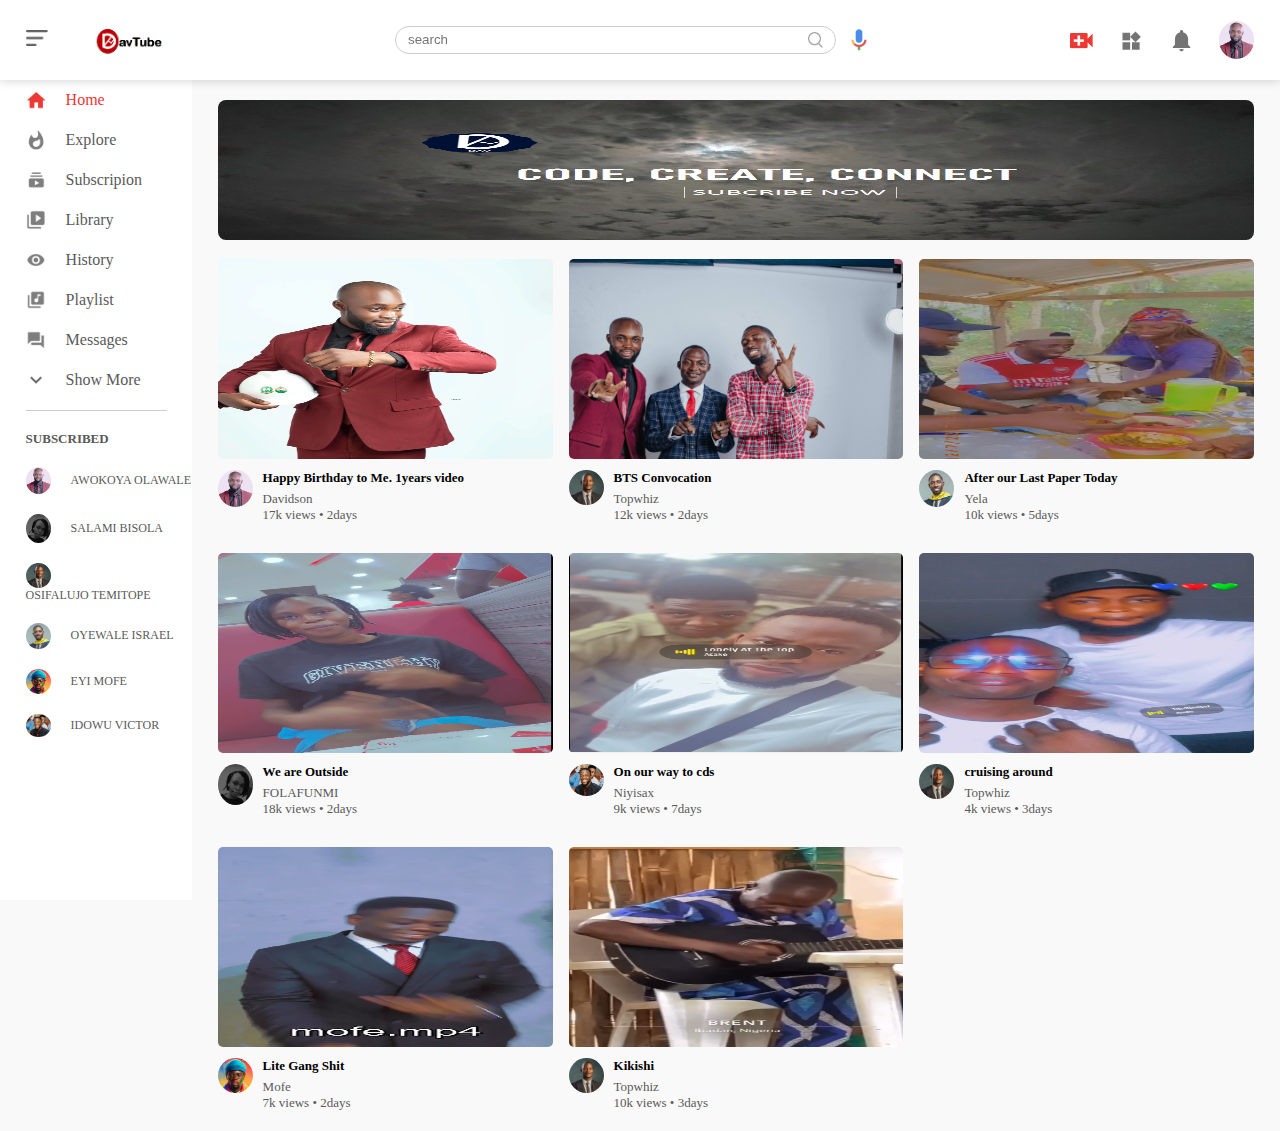
<file: index.html>
<!DOCTYPE html>
<html>
    <head>
        <title>DavTube</title>
        <meta charset="UTF-8">
        <meta http-equiv="X-UA-Compatible" content="IE=egde">
        <meta name="viewport" content="width=device-width, initial-scale=1"/>
        <link rel="stylesheet" href="style.css">
    </head>
    <body>
        <nav class="flex-div">
            <div class="nav-left flex-div">
                <a href="index.html"><img src="images/menu.png" class="menu-icon"></a>
                <img src="images/dt2.png" class="logo">
            </div>
            <div class="nav-middle flex-div">
                <div class="search-box flex-div">
                    <input type="text" placeholder="search">
                    <img src="images/search.png">
                </div>
                <img src="images/voice-search.png" class="mic-icon">
            </div>
            <div class="nav-right flex-div">
                <img src="images/upload.png">
                <img src="images/more.png">
                <img src="images/notification.png">
                <img src="images/Davids.jpg" class="user-icon">
            </div>
        </nav>

        <!------------ --------sidebar-------------------- -->

        <div class="sidebar">
            <div class="shortcut-links">
                <a href=""><img src="images/home.png"><p>Home</p></a>
                <a href=""><img src="images/explore.png"><p>Explore</p></a>
                <a href=""><img src="images/subscriprion.png"><p>Subscripion</p></a>
                <a href=""><img src="images/library.png"><p>Library</p></a>
                <a href=""><img src="images/history.png"><p>History</p></a>
                <a href=""><img src="images/playlist.png"><p>Playlist</p></a>
                <a href=""><img src="images/messages.png"><p>Messages</p></a>
                <a href=""><img src="images/show-more.png"><p>Show More</p></a>
                <hr>
            </div>
            <div class="Subcribed-list">
                <h3>SUBSCRIBED</h3>
                <a href=""><img src="images/Davids.jpg"><p>AWOKOYA OLAWALE</p></a>
                <a href=""><img src="images/fola.jpg"><p>SALAMI BISOLA</p></a>
                <a href=""><img src="images/temi.jpg"><p>OSIFALUJO TEMITOPE</p></a>
                <a href=""><img src="images/yela.jpg"><p>OYEWALE ISRAEL</p></a>
                <a href=""><img src="images/mofe.jpg"><p>EYI MOFE</p></a>
                <a href=""><img src="images/victor.jpg"><p>IDOWU VICTOR</p></a>



            </div>
        </div>


        <!--------------------------- main ---------------------------->
        
        <div class="container">
            <div class="banner">
                <img src="images/banner.png">
            </div>       
         <div class="list-container">
            <div class="vid-list">
                <a href="play-video.html"><img src="images/thumbnail1.jpg" class="thumbnail"></a>
                <div class="flex-div">
                    <img src="images/Davids.jpg">
                    <div class="vid-info">
                        <a href="play-video.html">Happy Birthday to Me. 1years video</a>
                        <p>Davidson</p>
                        <p> 17k views &bull; 2days</p>
                    </div>
                </div>

            </div>
            <div class="vid-list">
                <a href="video2.html"><img src="images/thumbnail2.jpg" class="thumbnail"></a>
                <div class="flex-div">
                    <img src="images/temi.jpg">
                    <div class="vid-info">
                        <a href="video2.html">BTS Convocation</a>
                        <p>Topwhiz</p>
                        <p> 12k views &bull; 2days</p>
                    </div>
                </div>

            </div>
            <div class="vid-list">
                <a href="video3.html"><img src="images/thumbnail3.PNG" class="thumbnail"></a>
                <div class="flex-div">
                    <img src="images/yela.jpg">
                    <div class="vid-info">
                        <a href="video3.html">After our Last Paper Today</a>
                        <p>Yela</p>
                        <p> 10k views &bull; 5days</p>
                    </div>
                </div>

            </div>
            <div class="vid-list">
                <a href="video4.html"><img src="images/thumbnail4.PNG" class="thumbnail"></a>
                <div class="flex-div">
                    <img src="images/fola.jpg">
                    <div class="vid-info">
                        <a href="video4.html">We are Outside</a>
                        <p>FOLAFUNMI</p>
                        <p> 18k views &bull; 2days</p>
                    </div>
                </div>

            </div>
            <div class="vid-list">
                <a href="video5.html"><img src="images/thumbnail5.PNG" class="thumbnail"></a>
                <div class="flex-div">
                    <img src="images/victor.jpg">
                    <div class="vid-info">
                        <a href="video5.html">On our way to cds</a>
                        <p>Niyisax</p>
                        <p> 9k views &bull; 7days</p>
                    </div>
                </div>

            </div>
            <div class="vid-list">
                <a href="video6.html"><img src="images/thumbnail6.PNG" class="thumbnail"></a>
                <div class="flex-div">
                    <img src="images/temi.jpg">
                    <div class="vid-info">
                        <a href="video6.html">cruising around</a>
                        <p>Topwhiz</p>
                        <p> 4k views &bull; 3days</p>
                    </div>
                </div>

            </div>
            <div class="vid-list">
                <a href="video7.html"><img src="images/thumbnail7.PNG" class="thumbnail"></a>
                <div class="flex-div">
                    <img src="images/mofe.jpg">
                    <div class="vid-info">
                        <a href="video7.html">Lite Gang Shit</a>
                        <p>Mofe</p>
                        <p> 7k views &bull; 2days</p>
                    </div>
                </div>

            </div>
            <div class="vid-list">
                <a href="video8.html"><img src="images/thumbnail8.PNG" class="thumbnail"></a>
                <div class="flex-div">
                    <img src="images/temi.jpg">
                    <div class="vid-info">
                        <a href="video8.html">Kikishi</a>
                        <p>Topwhiz</p>
                        <p> 10k views &bull; 3days</p>
                    </div>
                </div>

            </div>
         </div>
        </div>
        
        
        
        
        
        
        
        
        
        
        
        
        
        
        <script src="script.js"></script>
    </body>

</html>
</file>
<file: style.css>
*{
  margin:0;
  padding:0;
  font-size: 'poppins', sans-serif;
  box-sizing: border-box;

}
a{
  color: #5a5a5a;
  text-decoration: none;
}
img{
  cursor: pointer;
}
.flex-div{
  display: flex;
  align-items: center;
}
nav{
  padding: 10px 2%;
  justify-content: space-between;
  box-shadow: 0 0 10px rgba(0, 0, 0, 0.2);
  background-color: #fff;
  position: sticky;
  top: 0;
  z-index: 10;
}
.nav-right img{
  width: 25px;
  margin-right: 25px;
}
.nav-right .user-icon{

  width: 35px;
  border-radius: 50%;
  margin-right: 0;
}
.nav-left .menu-icon{
  width: 22px;
  margin-right: 25px;

}
.nav-left .logo{
  width: 120px;

}
.nav-middle .mic-icon{
  width: 16px;

}
.nav-middle .search-box{
  border: 1px solid #ccc;
  margin-right: 15px;
  padding: 5px 12px;
  border-radius: 25px;

}
.nav-middle .search-box input{
  width: 400px;
  border: 0;
  outline: 0;
  background: transparent;
   
}
.nav-middle .search-box img{
  width: 15px;
}


/* ------------------sidebar -----------------*/
.sidebar{
  background-color: #fff;
  width: 15%;
  position:fixed;
  height:100vh;
  top: 0;
  padding-top: 90px;
  padding-left: 2%;


}
.shortcut-links a img{
  width: 20px;
  margin-right:20px;
}
.shortcut-links a{
  display: flex;
  align-items: center;
  margin-bottom: 20px;
  width: fit-content;
  flex-wrap: wrap;
}
.shortcut-links a:first-child{
  color: #ed3833 ;
}
.sidebar hr{
  border: 0;
  height: 1px;
  width: 85%;
  background: #ccc;  
}
.Subcribed-list  h3{
  font-size: 13px;
  margin: 20px 0;
  color: #5a5a5a;

}
.Subcribed-list a{
  display: flex;
  align-items: center;
  margin-bottom: 20px;
  width: fit-content;
  flex-wrap: wrap;
}
.Subcribed-list a img{
  width: 25px;
  margin-right: 20px;
  border-radius: 50%;
}
.Subcribed-list p{
  font-size: 12px;
}
.small-sidebar{
  width: 5%;
}
.small-sidebar a p{
  display: none;
}
.small-sidebar h3{
  display: none;
}
.small-sidebar hr{
  width: 50%;
  margin-bottom: 25px;
}


/*----------------------- main-------------------- */
.container{
  background: #f9f9f9;
  padding-left: 17%;
  padding-right: 2%;
  padding-top: 20px;
  padding-bottom: 20px;


}
.large-container{
  padding-left: 7%;
}



.banner{
  width: 100%;

}
.banner img{
  width: 100%;
  border-radius: 8px;
  height: 140px;
}
.list-container{
  display: grid;
  grid-template-columns: repeat(auto-fit, minmax(250px, 1fr));
  grid-column-gap: 16px ;
  grid-row-gap: 30px;
  margin-top:15px;
}
.vid-list .thumbnail{
  width: 100%;
  border-radius: 5px;
  height: 200px;
}
.vid-list .flex-div{
  align-items: flex-start;
  margin-top: 7px;
}
.vid-list .flex-div img{
  width: 35px;
  margin-right: 10px;
  border-radius: 50%;
}
.vid-info{
   color: #5a5a5a;
   font-size: 13px;
}
.vid-info a{
  font-weight: 600;
  display: block;
  margin-bottom: 5px;
  color: #000;

}


@media (max-width:900px){
  .menu-icon{
    display: none;
  }
  .sidebar{
    display: none;
  }
  .container, .large-container{
    padding-left: 5%;
    padding-right: 5%;
  }
  .nav-right img{
    display: none;
  }
  .nav-right .user-icon{
    display: block;
    width: 30px;
  }
  .nav-middle .search-box input{
    width: 100px;
  }
  .nav-middle .mic-icon{
    display: none;
  }
  .logo{
    width: 80px;
  }


}






/* ------------------------play video page --------------------------- */
.play-container{
  padding-left: 2%;
}
.row{
  display: flex;
  justify-content: space-between;
  flex-wrap: wrap;
}
.play-video{
  flex-basis: 69%;
}
.right-sidebar{
  flex-basis: 30%;
}
.play-video video{
  width: 100%;
  height: 400px;
}
.side-video-list{
  margin-bottom: 8px;
  display: flex;
  justify-content: space-between;

}
.side-video-list img{
  width: 100%;
}
.side-video-list .small-thumbnail{
  flex-basis: 49%;

}
.side-video-list .small-thumbnail img{
  height: 150px;
}

.side-video-list .vid-info{
  flex-basis: 49%;
}
.play-video .tags a{
  color:#0000ff ;
  font-size: 13px;

}
.play-video h3{
  font-weight: 600;
  font-size: 22px;
}
.play-video .play-video-info{
  display: flex;
  align-items:  center;
  justify-content: space-between;
  flex-wrap: wrap;
  margin-top: 10px;
  font-size: 14px;
  color: #5a5a5a;
}
.play-video .play-video-info a img{
  width: 20px;
  margin-right: 8px;
}

.play-video .play-video-info a{
  display: inline-flex;
  align-items: center;
  margin-left: 15px;
}
.play-video hr{
  border: 0;
  height: 1px;
  background: #ccc;
  margin: 10px 0;
}
.publisher{
  display: flex;
  align-items: center;
  margin-top: 20px;
}
.publisher div{
  flex: 1;
  line-height: 18px;
}
.publisher img{
  width: 40px;
  border-radius: 50%;
  margin-right: 15px;
}
.publisher div p{
  color: #000;
  font-weight: 600;
  font-size: 18px;

}
.publisher div span{
  font-size: 13px;
  color: #5a5a5a;
}
.publisher button{
  background: #ed3833;
  color: #fff;
  padding: 8px 30px;
  border: 0;
  outline: 0;
  border-radius: 4px;
  cursor: pointer;
}
.vid-description{
  padding-left: 55px;
  margin: 15px 0;

}
.vid-description{
  margin-bottom: 5px;
  color: #5a5a5a;
  font-size: 14px;
}
.vid-description h4{
  margin-top: 15px;
  color: #5a5a5a;
  font-size: 14px;
}
.add-comments{
  display: flex;
  align-items: center;
  margin: 30px 0;
}
.add-comments img{
  width: 35px;
  border-radius: 50%;
  margin-right: 15px;
}
.add-comments input{
  border: 0;
  outline: 0;
  border-bottom: 1px solid #ccc;
  width: 100%;
  padding-top: 10px;
  background: transparent;
}
.old-comments{
  display: flex;
  align-items: center;
  margin: 20px 0;
}
.old-comments img{
  width: 35px;
  border-radius: 50%;
  margin-right: 15px;

}
.old-comments h3{
 font-size: 14px;
 margin-bottom: 2px;

}
.old-comments h3 span{
  font-size: 12px;
  color: #5a5a5a;
  font-weight: 500;
  margin-left: 8px;
}
.old-comments .comment-action{
  display: flex;
  align-items: center;
  margin: 8px 0;
  font-size: 14px;
}
.old-comments .comment-action img{
  border-radius: 0;
  width: 20px;
  margin-right: 5px;
}
.old-comments .comment-action span{
  margin-right: 20px;
  color: #5a5a5a;
}
.old-comments .comment-action a{
  color: #0000ff;
}




/*------------------- play-video.html small screen-----------------------------  */
@media  (max-width: 900px){
  .play-video{
    flex-basis: 100%;
  }
  .right-sidebar{
    flex-basis: 100%;
  }
  .play-container{
    padding-left: 5%;
  }
  .vid-description{
    padding-left: 0;
  }
  .play-video .play-video-info a{
    margin-left: 0;
    margin-right: 15px;
    margin-top: 15px;
  }
}
</file>
